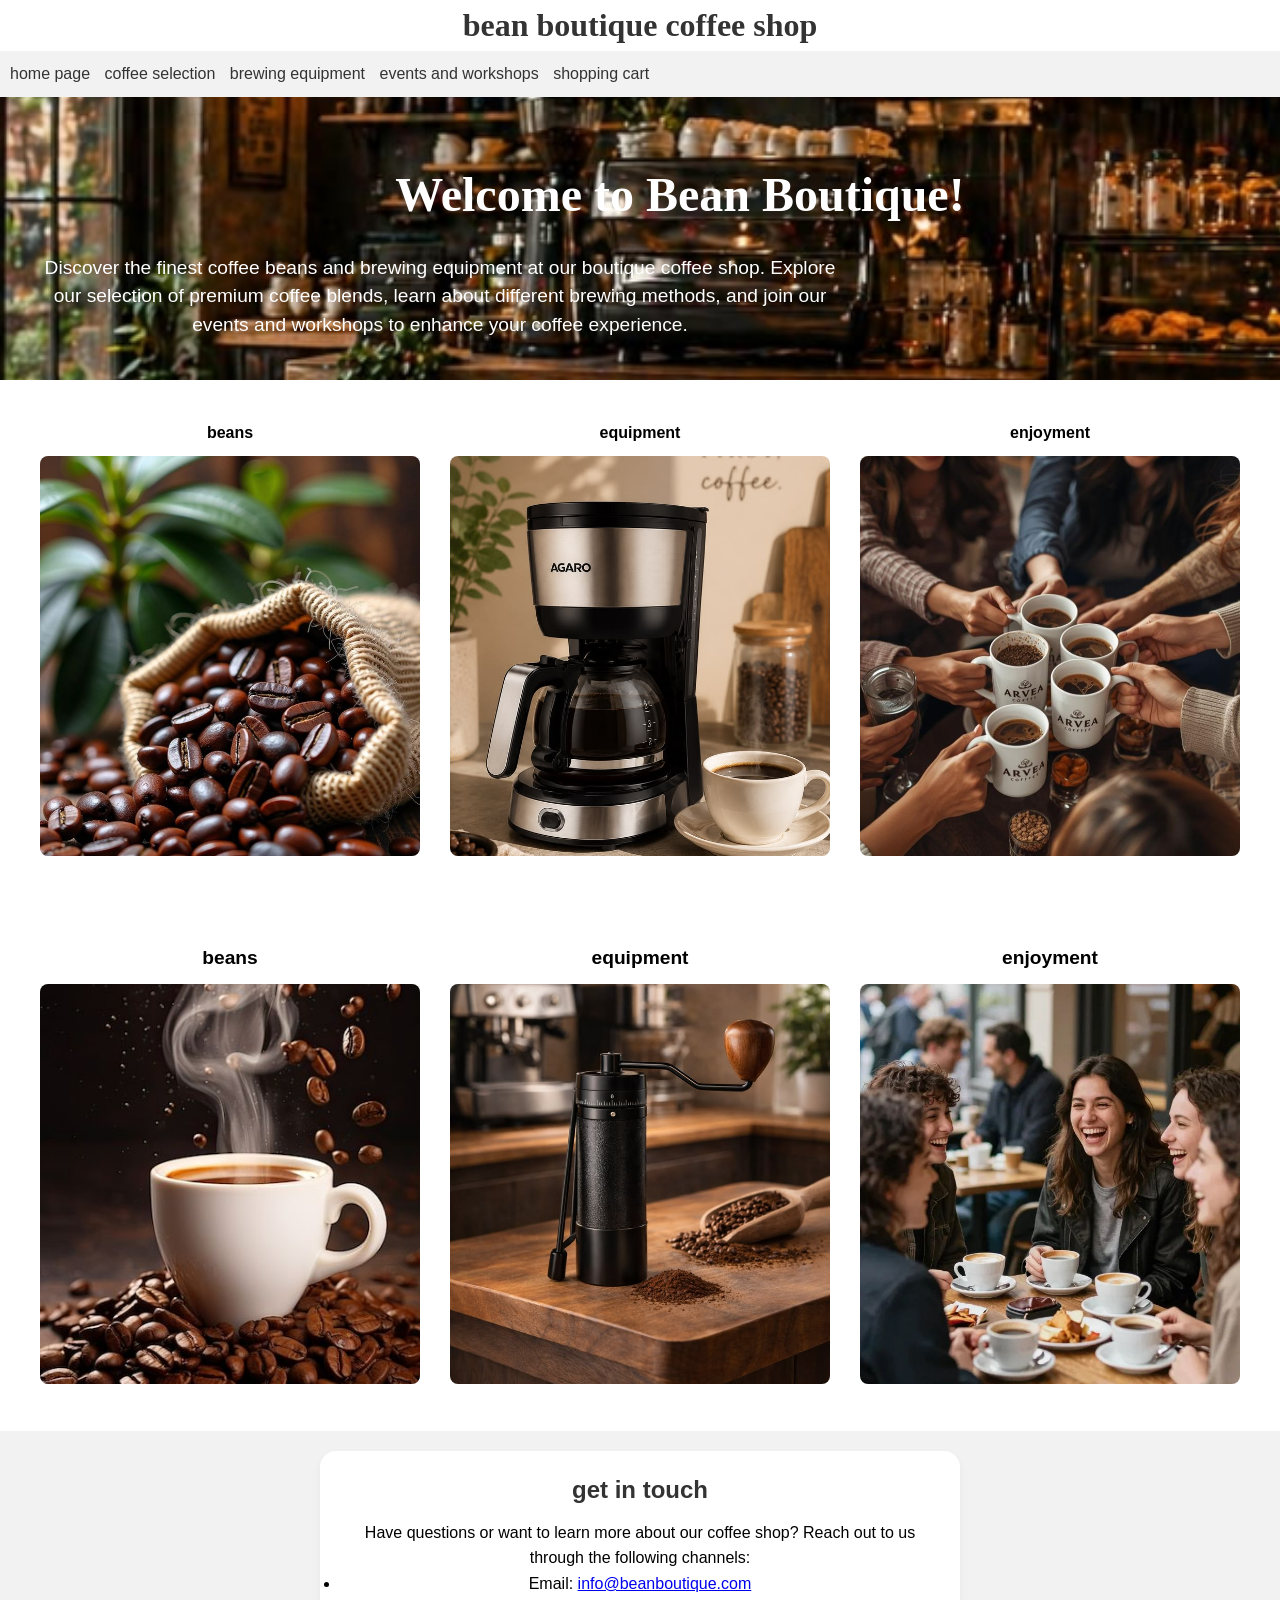
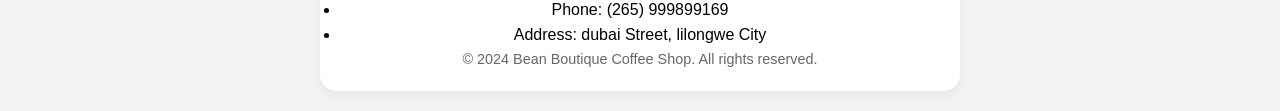
<file: index.html>
<!DOCTYPE html>
<html lang="en">

<head>
    <meta charset="UTF-8">
    <meta name="viewport" content="width=device-width, initial-scale=1.0">
    <link rel="stylesheet" href="style.css">
    <title>bean boutique</title>
</head>

<body>
    <header>
        <h1>bean boutique coffee shop</h1>
        <nav>
            <a href="index.html">home page</a>
            <a href="coffee selection.html">coffee selection</a>
            <a href=" brewing equipment.html">brewing equipment</a>
            <a href="events and workshops.html">events and workshops</a>
            <a href="shopping cart.html">shopping cart</a>
        </nav>
    </header>
    <section class="home">


        <h2>Welcome to Bean Boutique!</h2>
        <p>Discover the finest coffee beans and brewing equipment at our boutique coffee shop. Explore our selection of
            premium coffee blends, learn about different brewing methods, and join our events and workshops to enhance
            your coffee experience.</p>



    </section>
    <section class="commodities">
        <div class="commodities-container">
            <div class="commodity-card">
            <div class="coffee-beans">beans</div>
            <img src="images/Dark Roasted Coffee Beans_ Rich Aroma in Every Bite.jpg" alt="coffee beans">
            </div>
            <div class="commodity-card">
            <div class="brewing-equipment">equipment</div>
            <img src="images/AGARO 600ml Coffee Machine with Glass Carafe.jpg" alt="brewing equipment">
            </div>
            <div class="commodity-card">
            <div class="enjoyment">enjoyment</div>
            <img src="images/Drinking better to feel better_ Arvea Coffee every….jpg" alt="enjoyment">
            </div>


        </div>

    </section>
    <section class="bags">
         <div class="bags-container">
            <div class="bag-card">
            <div class="coffee-beans">beans</div>
            <img src="images/Delicious coffee beans and cup _ AI-generated image.jpg" alt="coffee beans">
            </div>
            <div class="bag-card">
            <div class="brewing-equipment">equipment</div>
            <img src="images/Manual Coffee Grinder – Aesthetic Coffee Station Must Have ☕.jpg" alt="brewing equipment">
            </div>
            <div class="bag-card">
            <div class="enjoyment">enjoyment</div>
            <img src="images/12 Photography Techniques for Capturing Modern Aesthetics Like a Pro! - Crunchy Crew.jpg" alt="enjoyment">
            </div>


        </div>

    </section>
    <footer class="site-footer">
        <div class="contact-box">
            <h3>get in touch</h3>
            <p>Have questions or want to learn more about our coffee shop? Reach out to us through the following channels:</p>
            <ul>
                <li>Email: <a href="mailto:info@beanboutique.com">info@beanboutique.com</a></li>
                <li>Phone: (265) 999899169</li>
                <li>Address: dubai Street, lilongwe City</li>
            </ul>
            <div class="bottom">
                <p>&copy; 2024 Bean Boutique Coffee Shop. All rights reserved.</p>

            </div>

        </div>

    </footer>


</body>

</html>
</file>
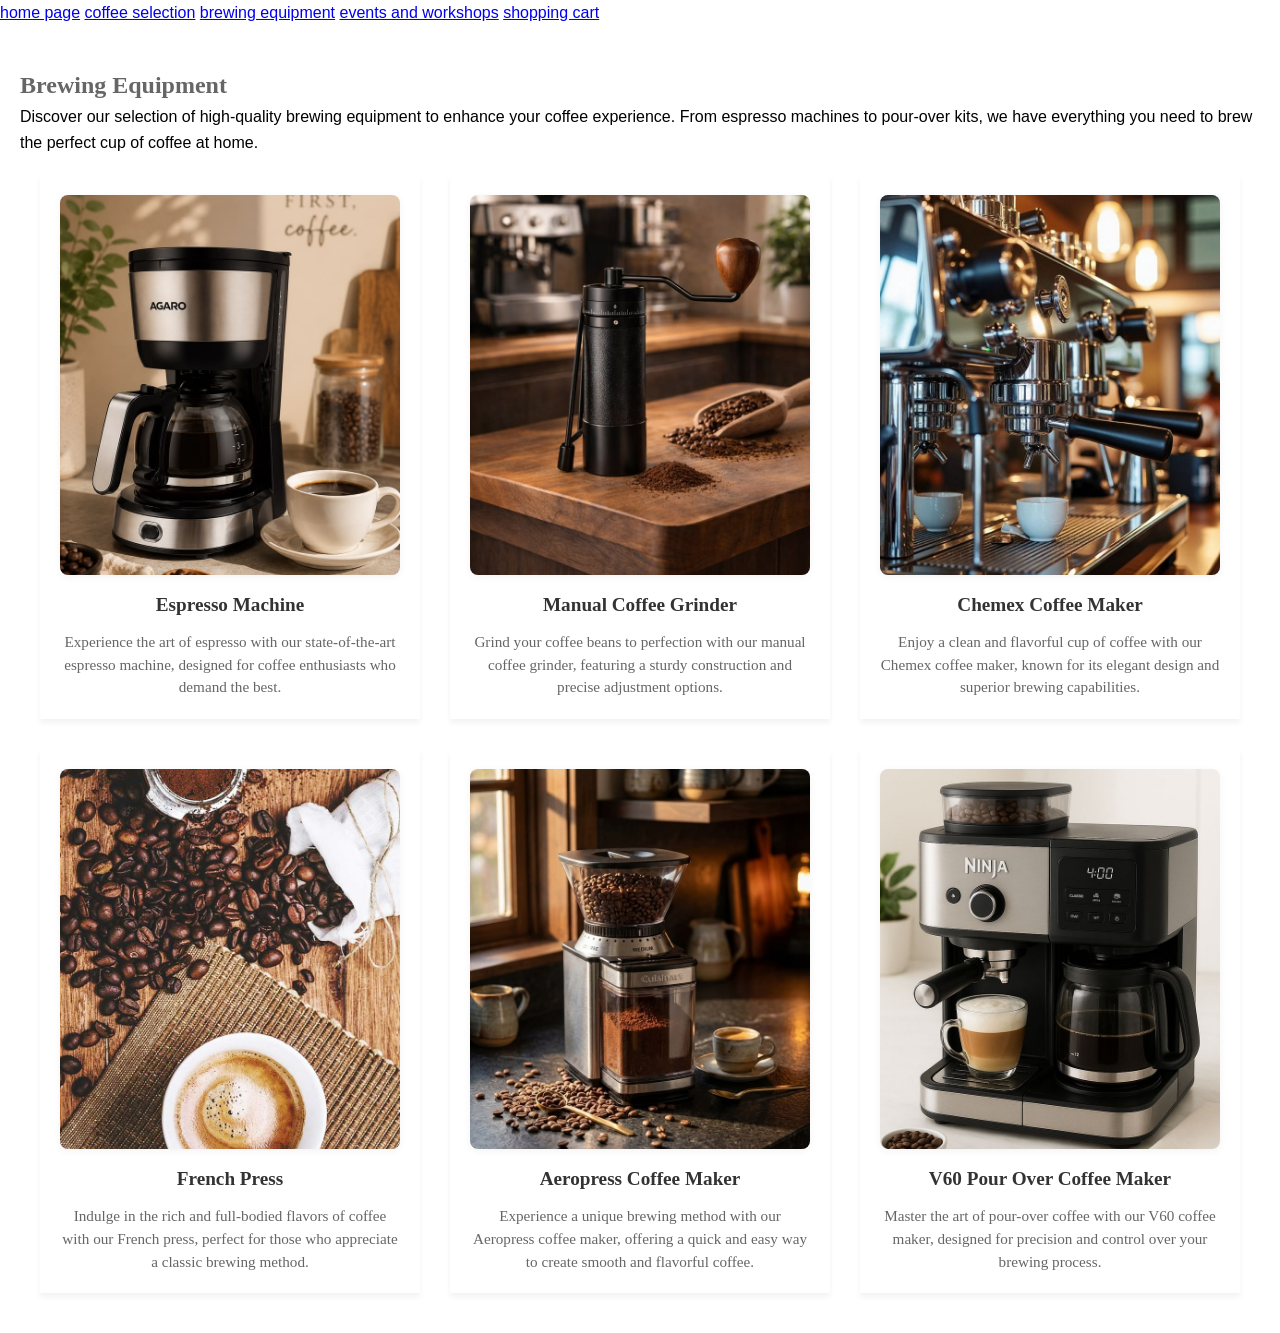
<file: brewing equipment.html>
<!DOCTYPE html>
<html lang="en">

<head>
    <meta charset="UTF-8">
    <meta name="viewport" content="width=device-width, initial-scale=1.0">
    <link rel="stylesheet" href="style.css">
    <title>Document</title>
</head>

<body>
    <header>
        <a href="index.html">home page</a>
        <a href="coffee selection.html">coffee selection</a>
        <a href="brewing equipment.html">brewing equipment</a>
        <a href="events and workshops.html">events and workshops</a>
        <a href="shopping cart.html">shopping cart</a>
    </header>
    <section class="brewing-equipment">
        <h2>Brewing Equipment</h2>
        <p>Discover our selection of high-quality brewing equipment to enhance your coffee experience. From espresso
            machines to pour-over kits, we have everything you need to brew the perfect cup of coffee at home.</p>
        <div class="brewing-equipment-container">
            <div class="equipment-card">
                <img src="images/AGARO 600ml Coffee Machine with Glass Carafe.jpg" alt="Brewing Equipment">
                <h3>Espresso Machine</h3>
                <p>Experience the art of espresso with our state-of-the-art espresso machine, designed for coffee
                    enthusiasts who demand the best.</p>
            </div>
            <div class="equipment-card">
                <img src="images/Manual Coffee Grinder – Aesthetic Coffee Station Must Have ☕.jpg"
                    alt="Brewing Equipment">
                <h3>Manual Coffee Grinder</h3>
                <p>Grind your coffee beans to perfection with our manual coffee grinder, featuring a sturdy construction
                    and precise adjustment options.</p>
            </div>
            <div class="equipment-card">
                <img src="images/Which Coffee Machine Brews the Perfect Morning Cup_ (1).jpg" alt="Brewing Equipment">
                <h3>Chemex Coffee Maker</h3>
                <p>Enjoy a clean and flavorful cup of coffee with our Chemex coffee maker, known for its elegant design
                    and superior brewing capabilities.</p>
            </div>
            <div class="equipment-card">
                <img src="images/What Coffee Bean Does Dunkin Donuts Use_.jpg" alt="Brewing Equipment">
                <h3>French Press</h3>
                <p>Indulge in the rich and full-bodied flavors of coffee with our French press, perfect for those who
                    appreciate a classic brewing method.</p>
            </div>
            <div class="equipment-card">
                <img src="images/Best Burr Coffee Grinder for Espresso & Moka Pot _ Premium Home Coffee Setup.jpg" alt="Brewing Equipment">
                <h3>Aeropress Coffee Maker</h3>
                <p>Experience a unique brewing method with our Aeropress coffee maker, offering a quick and easy way to
                    create smooth and flavorful coffee.</p>
            </div>
            <div class="equipment-card">
                <img src="images/Ninja Espresso & Drip Coffee Maker – Luxe Café Premier Series with Grinder & Frother.jpg" alt="Brewing Equipment">
                <h3>V60 Pour Over Coffee Maker</h3>
                <p>Master the art of pour-over coffee with our V60 coffee maker, designed for precision and control over
                    your brewing process.</p>
            </div>
        </div>
    </section>
</body>

</html>
</file>
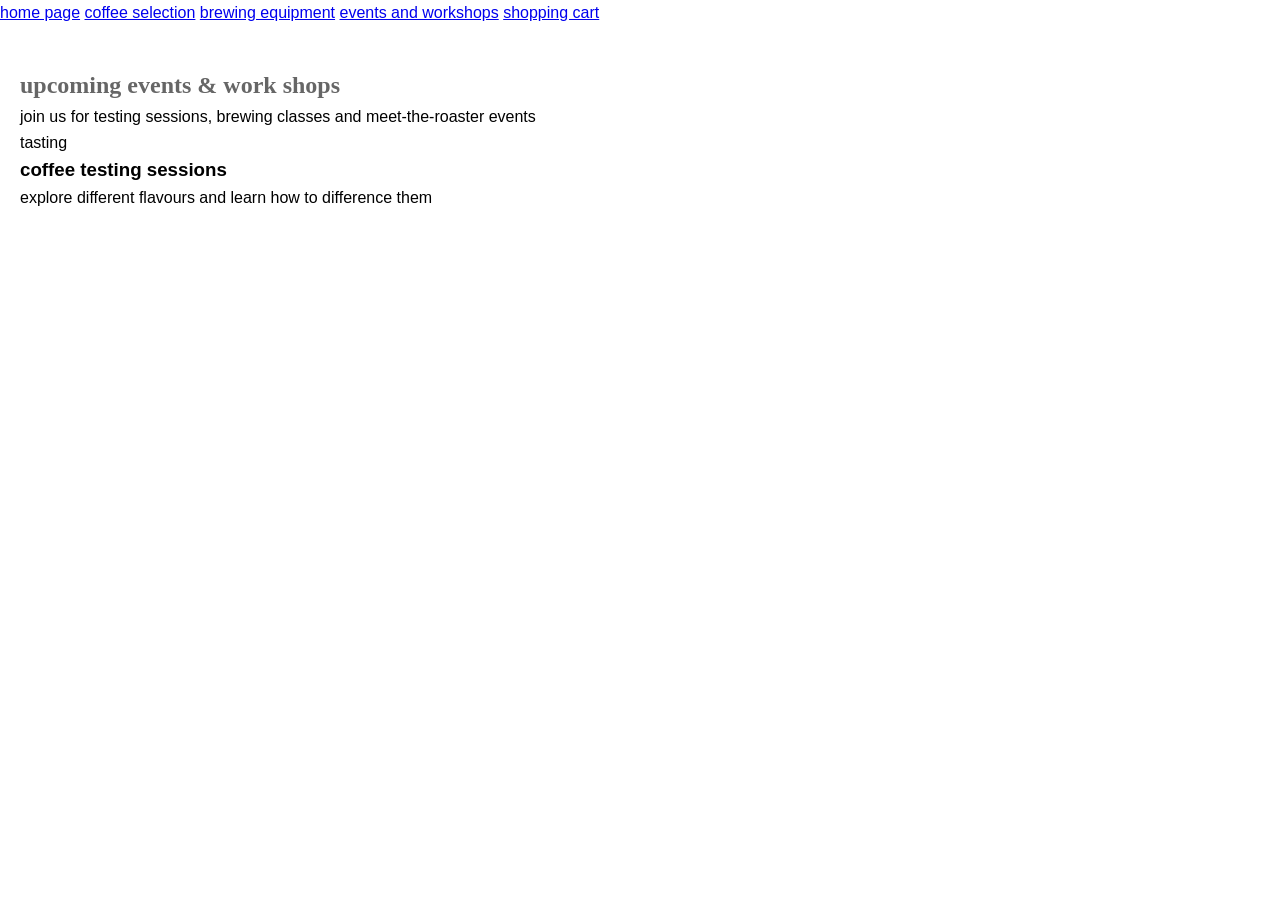
<file: events and workshops.html>
<!DOCTYPE html>
<html lang="en">
<head>
    <meta charset="UTF-8">
    <meta name="viewport" content="width=device-width, initial-scale=1.0">
    <link rel="stylesheet" href="style.css">
    <title>Document</title>
</head>
<body>
    <header>
        <a href="index.html">home page</a>
        <a href="coffee selection.html">coffee selection</a>
        <a href="brewing equipment.html">brewing equipment</a>
        <a href="events and workshops.html">events and workshops</a>
        <a href="shopping cart.html">shopping cart</a>
    </header>
</body>
<section class="events-workshop">
    <div class="events-container">
        <h2>upcoming events & work shops</h2>
        <p> join us for testing sessions, brewing classes and meet-the-roaster events </p>
    </div>
    <div class="events-card">
        
        <span class="tag">tasting</span>
        <h3>coffee testing sessions</h3>
        <p> explore different flavours and learn how to difference them</p>

    </div>

</section>
</html>
</file>
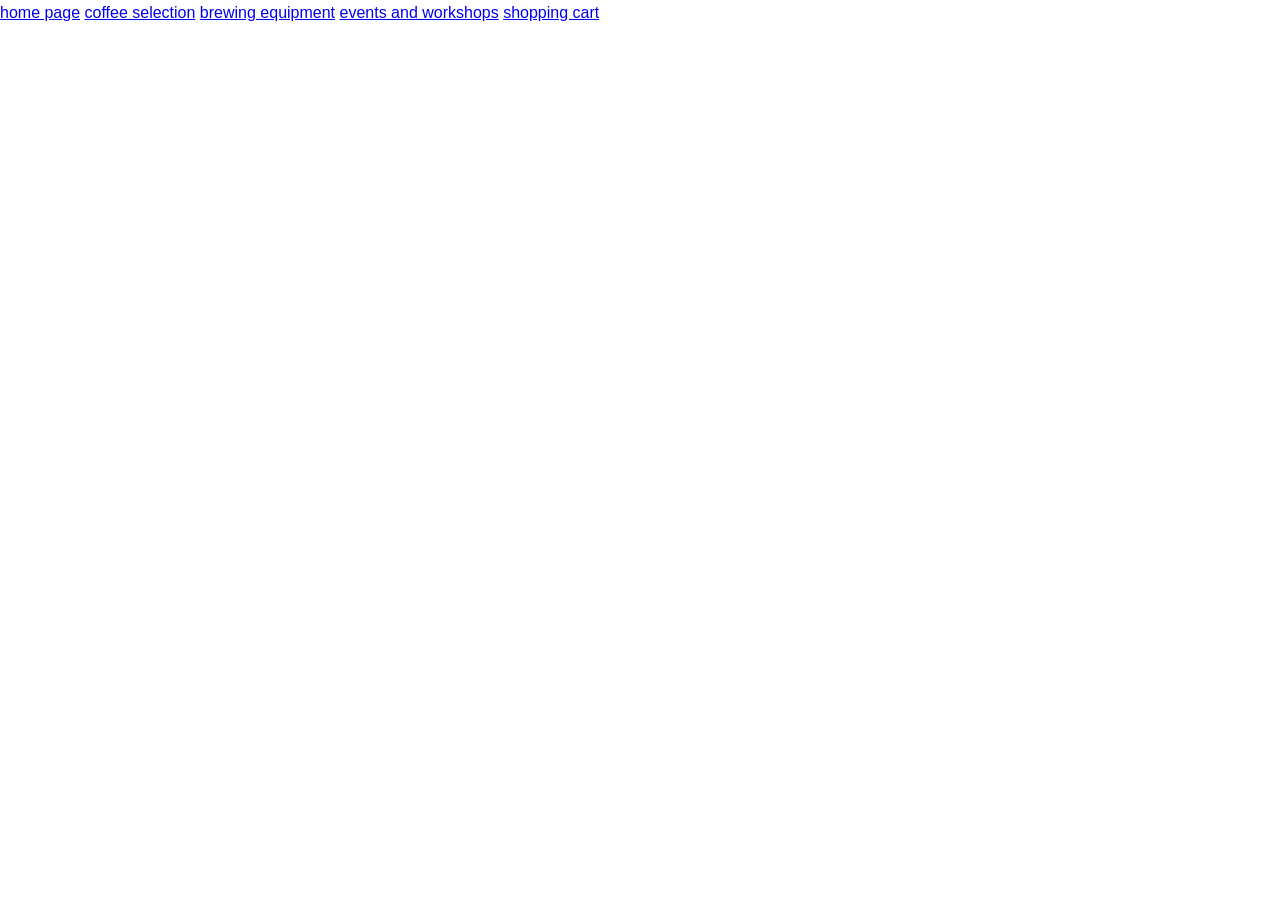
<file: shopping cart.html>
<!DOCTYPE html>
<html lang="en">
<head>
    <meta charset="UTF-8">
    <meta name="viewport" content="width=device-width, initial-scale=1.0">
    <link rel="stylesheet" href="style.css">
    <title>Document</title>
</head>
<body>
    <header>
        <a href="index.html">home page</a>
        <a href="coffee selection.html">coffee selection</a>
        <a href="brewing equipment.html">brewing equipment</a>
        <a href="events and workshops.html">events and workshops</a>
        <a href="shopping cart.html">shopping cart</a>
    </header>
</body>
</html>
</file>
<file: style.css>
*{
    padding: 0;
    margin: 0;
}
h1{
    font-family:'Times New Roman', Times, serif;
    color: #333;
    font-size: 2em;
    text-align: center;
}
nav{
    background-color: #f2f2f2;
    padding: 10px;
}
body{
    font-family: Arial, sans-serif;
    line-height: 1.6;
    background-color:  white
}
nav a{
    text-decoration: none;
    color: #333;
    margin-right: 10px;
}
nav a:hover{
        color: #d4a373;
    }

h2{
    font-family:'times new roman', Times, serif;
    color: #666;
    font-size: 1.5em;
    margin-top: 20px;
}
section{
    padding: 20px;
}
section.home{
    background-image: url('images/coffee.png');
    background-size: cover;
    background-position: center;
    background-repeat: no-repeat;
    height: 100%;
    width: 100%;
    display: flex;
    justify-content: center;
    text-align: center;
    flex-direction: column;
    padding: 40px;
}
section.home h2{
    color: white;
    font-size: 3em;
    margin-bottom: 20px;
}
section.home p{
    color: white;
    font-size: 1.2em;
    max-width: 800px;
    line-height: 1.5;
}
.commodities-container{
    display:grid;
    grid-template-columns: repeat(3, 1fr);
    gap: 30px;
    padding:  20px;
    max-width: 1200px;
    margin: 0 auto;
}
.commodity-card img{
    width: 100%;
    height: 400px;
    object-fit: cover;
    border-radius: 8px;
}
.commodity-card div{
    font-weight: bold;
    margin-bottom: 10px;
    text-align: center;
}
.bags-container{
    display: grid;
    grid-template-columns: repeat(3, 1fr);
    gap: 30px;
    padding:  20px;
    max-width: 1200px;
    margin: 0 auto;
}

.bag-card div{
    font-size: 1.2rem;
    font-weight: bold;
    text-align: center;
    margin-bottom: 10px;
}
.bag-card img{
width: 100%;
height: 400px;
object-fit: cover;
border-radius: 8px;
}


.site-footer{
    background-color: #f2f2f2;
    padding: 20px;
    display:flex;
    justify-content: center;
}
.contact-box{
    border-radius: 16px;
    background-color: white;
    max-width: 600px;
    width: 100%;
    padding: 20px;
    text-align: center;
    box-shadow: 0 4px 8px rgba(0, 0, 0, 0.05);
    margin: 0 auto;
}
.contact-box h3{
    margin-bottom: 10px;
    color: #333;
    font-size: 1.5em;
    margin-top: 0;
}
.bottom p{
    text-align: center;
    color: #666;
    font-size: 0.9rem;
    margin:0;

}
/*coffee selection page*/
.coffee-selection-container{
    display: grid;
    grid-template-columns: repeat(3, 1fr);
    gap: 30px;
    padding:  20px;
    max-width: 1200px;
    margin: 0 auto;
}
.coffee-card{
    background-color:transparent;
    border: none;
    border-radius: 8px;
    padding: 10px;
    display: flex;
    flex-direction: column;
    align-items: center;
    box-shadow: none;
}
.coffee-card img{
    width: 100%;
    height: 200px;
    object-fit: cover;
    border-radius: 10px;
    margin-bottom: 15px;
}
.coffee-card h3{
    font-family: 'Times New Roman', Times, serif;
    font-size: 1.2em;
    margin-bottom: 10px;
    text-transform: lowercase;
    font-weight: bold;
    color: #333;
}
.coffee-card p{
    font-family: 'Times New Roman', Times, serif;
    font-size: 0.95em;
    color: #666;
    line-height: 1.5;
    margin: 0;
}
.add-to-cart{
    background-color: #d4a373;
    color: white;
    border: none;
    padding: 10px 20px;
    border-radius: 4px;
    cursor: pointer;
    margin-top: 10px;
}
.add-to-cart:hover{
    background-color: #b5835a;
}
.add-to-cart:active{
    transform: scale(0.98);
}
.footer{
    background-color: #f2f2f2;
    padding: 25px 15px;
    text-align: center;
    font-family: 'Times New Roman', Times, serif;
    margin-top: 40px;
}
.footer p{
    margin: 6px 0;
    font-size: 0.9rem;
}
/*brewing equipment page*/
 .brewing-equipment-container{
    display: grid;
    grid-template-columns: repeat(3, 1fr);
    gap: 30px;
    padding:  20px;
    max-width: 1200px;
    margin: 0 auto;
}
.equipment-card {
    box-shadow: 0 4px 6px rgba(0, 0, 0, 0.05);
    display: flex;
    flex-direction: column;
    align-items: center;
    padding: 20px;
    text-align: center;

}
.equipment-card img{
    width: 100%;
    height: 380px;
    max-width: 340px;
    object-fit: cover;
    border-radius: 8px;
    margin-bottom: 15px;
    box-shadow: 0 2px 8px rgba(0, 0, 0, 0.05);
}
.equipment-card h3{
    font-family: 'Times New Roman', Times, serif;
    font-size: 1.2em;
    margin-bottom: 10px;
    color: #333;
}
.equipment-card p{
    font-family: 'Times New Roman', Times, serif;
    font-size: 0.95em;
    color: #666;
    line-height: 1.5;
    margin: 0;
}
/* events and workshops part */
</file>
